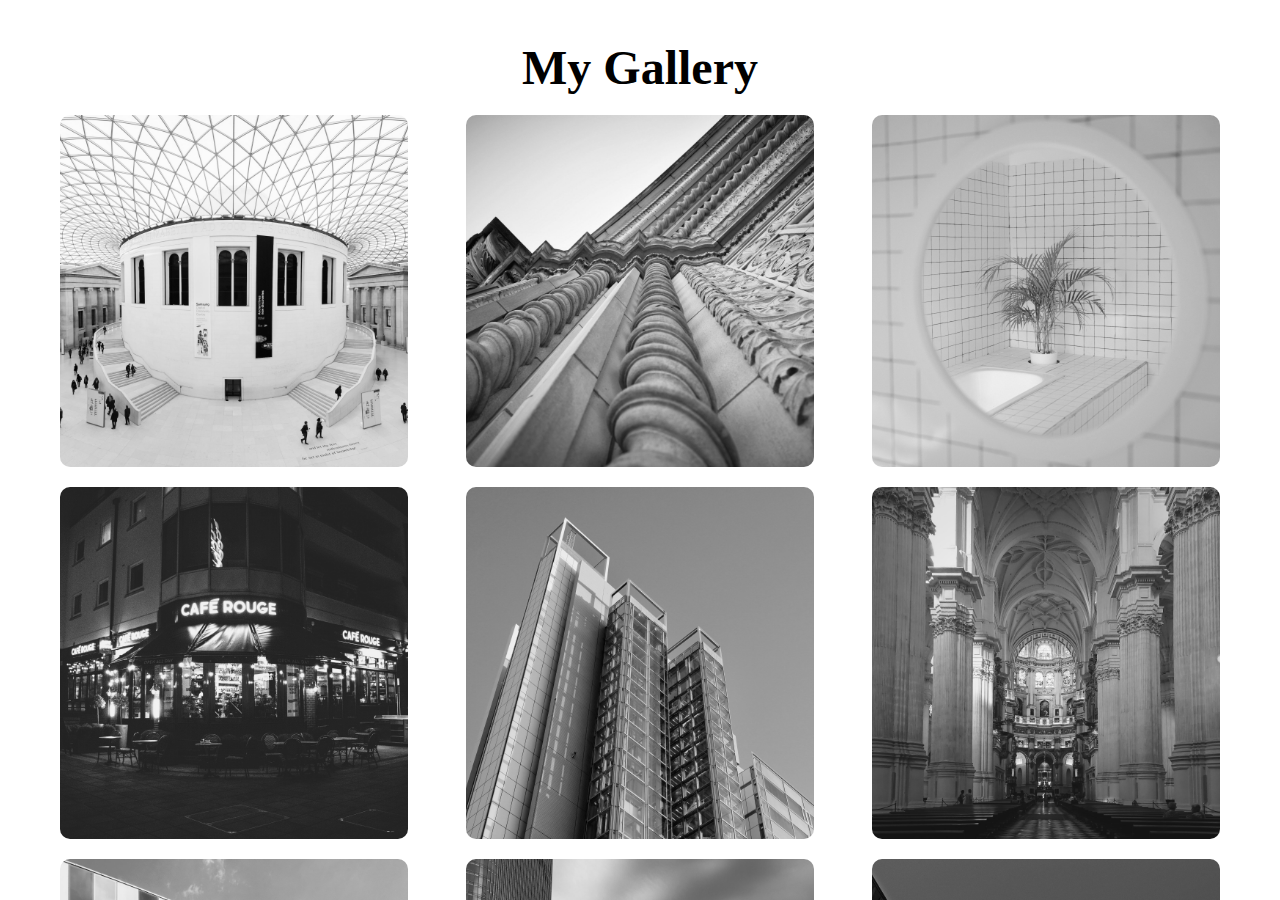
<file: index.html>
<!DOCTYPE html>
<html lang="en">
<head>
    <meta charset="UTF-8">
    <meta http-equiv="X-UA-Compatible" content="IE=edge">
    <meta name="viewport" content="width=device-width, initial-scale=1.0">
    <title>Image Gallery</title>
    <link rel="stylesheet" href="style.css">
</head>
<body>
    <div id="wrapper">
        <div class="container">
            <h1>My Gallery</h1>
            <div class="gallery">
                <figure class="card">
                    <img src="image/image1.jpg" alt="image1">
                    <figcaption>image1</figcaption>
                </figure>

                <figure class="card">
                    <img src="image/image2.jpg" alt="image1">
                    <figcaption>image2</figcaption>
                </figure>

                <figure class="card">
                    <img src="image/image3.jpg" alt="image1">
                    <figcaption>image3</figcaption>
                </figure>

                <figure class="card">
                    <img src="image/image4.jpg" alt="image1">
                    <figcaption>image4</figcaption>
                </figure>

                <figure class="card">
                    <img src="image/image5.jpg" alt="image1">
                    <figcaption>image5</figcaption>
                </figure>

                <figure class="card">
                    <img src="image/image6.jpg" alt="image1">
                    <figcaption>image6</figcaption>
                </figure>

                <figure class="card">
                    <img src="image/image7.jpg" alt="image1">
                    <figcaption>image7</figcaption>
                </figure>

                <figure class="card">
                    <img src="image/image8.jpg" alt="image1">
                    <figcaption>image8</figcaption>
                </figure>

                <figure class="card">
                    <img src="image/image9.jpg" alt="image1">
                    <figcaption>image9</figcaption>
                </figure>

                <figure class="card">
                    <img src="image/image10.jpg" alt="image1">
                    <figcaption>image10</figcaption>
                </figure>

                <figure class="card">
                    <img src="image/image11.jpg" alt="image1">
                    <figcaption>image11</figcaption>
                </figure>

                <figure class="card">
                    <img src="image/image12.jpg" alt="image1">
                    <figcaption>image12</figcaption>
                </figure>

                <figure class="card">
                    <img src="image/image13.jpg" alt="image1">
                    <figcaption>image13</figcaption>
                </figure>

                <figure class="card">
                    <img src="image/image14.jpg" alt="image1">
                    <figcaption>image14</figcaption>
                </figure>

                <figure class="card">
                    <img src="image/image15.jpg" alt="image1">
                    <figcaption>image15</figcaption>
                </figure>


            </div>
        </div>
    </div>
</body>
</html>
</file>
<file: style.css>
*{
    margin: 0;
    padding: 0;
    box-sizing: border-box;
}
#wrapper {
    height: 100vh;
    overflow-x: hidden;
    overflow-y: auto;
}

.container {
    height: 100%;
    max-width: 1200px;
    margin: 0 auto;
    padding: 20px;

}
.container h1{
    margin: 20px 100px;
    text-align: center;
    margin-bottom: 20px;
    font-size: 3rem;
}
.gallery{
    display: flex;
    flex-wrap: wrap;
    justify-content: space-between;
}
.card {
    width: 30%;
    position: relative;
    margin-bottom: 20px;
    border-radius: 10px;
    overflow: hidden;
}

.card img{
    height: 100%;
    width: 100%;
    filter: grayscale(100%);
    object-fit: cover;
    box-shadow: 0 0 20px #333;
}

.card:hover {
    transform: scale(1.03);
    transition: 0.5s;
    filter: drop-shadow(0 0 10px #333);
}

.card:hover img {
    filter: grayscale(0%);
}

.card figcaption {
    position: absolute;
    bottom: 0;
    left: 0;
    padding: 25px;
    width: 100%;
    height: 20%;
    font-size: 16px;
    font-weight: 500;
    color: #fff;
    opacity: 0;
    border-radius: 0 0 10px 10px;
    background: linear-gradient(0deg, rgba(0, 0, 0, 0.5) 0%, rgba(255, 255, 255, 0) 100%);
    transition: 0.3s;
}

.card:hover figcaption{
    opacity: 1;
    transform: scale(1.03);
}
</file>
